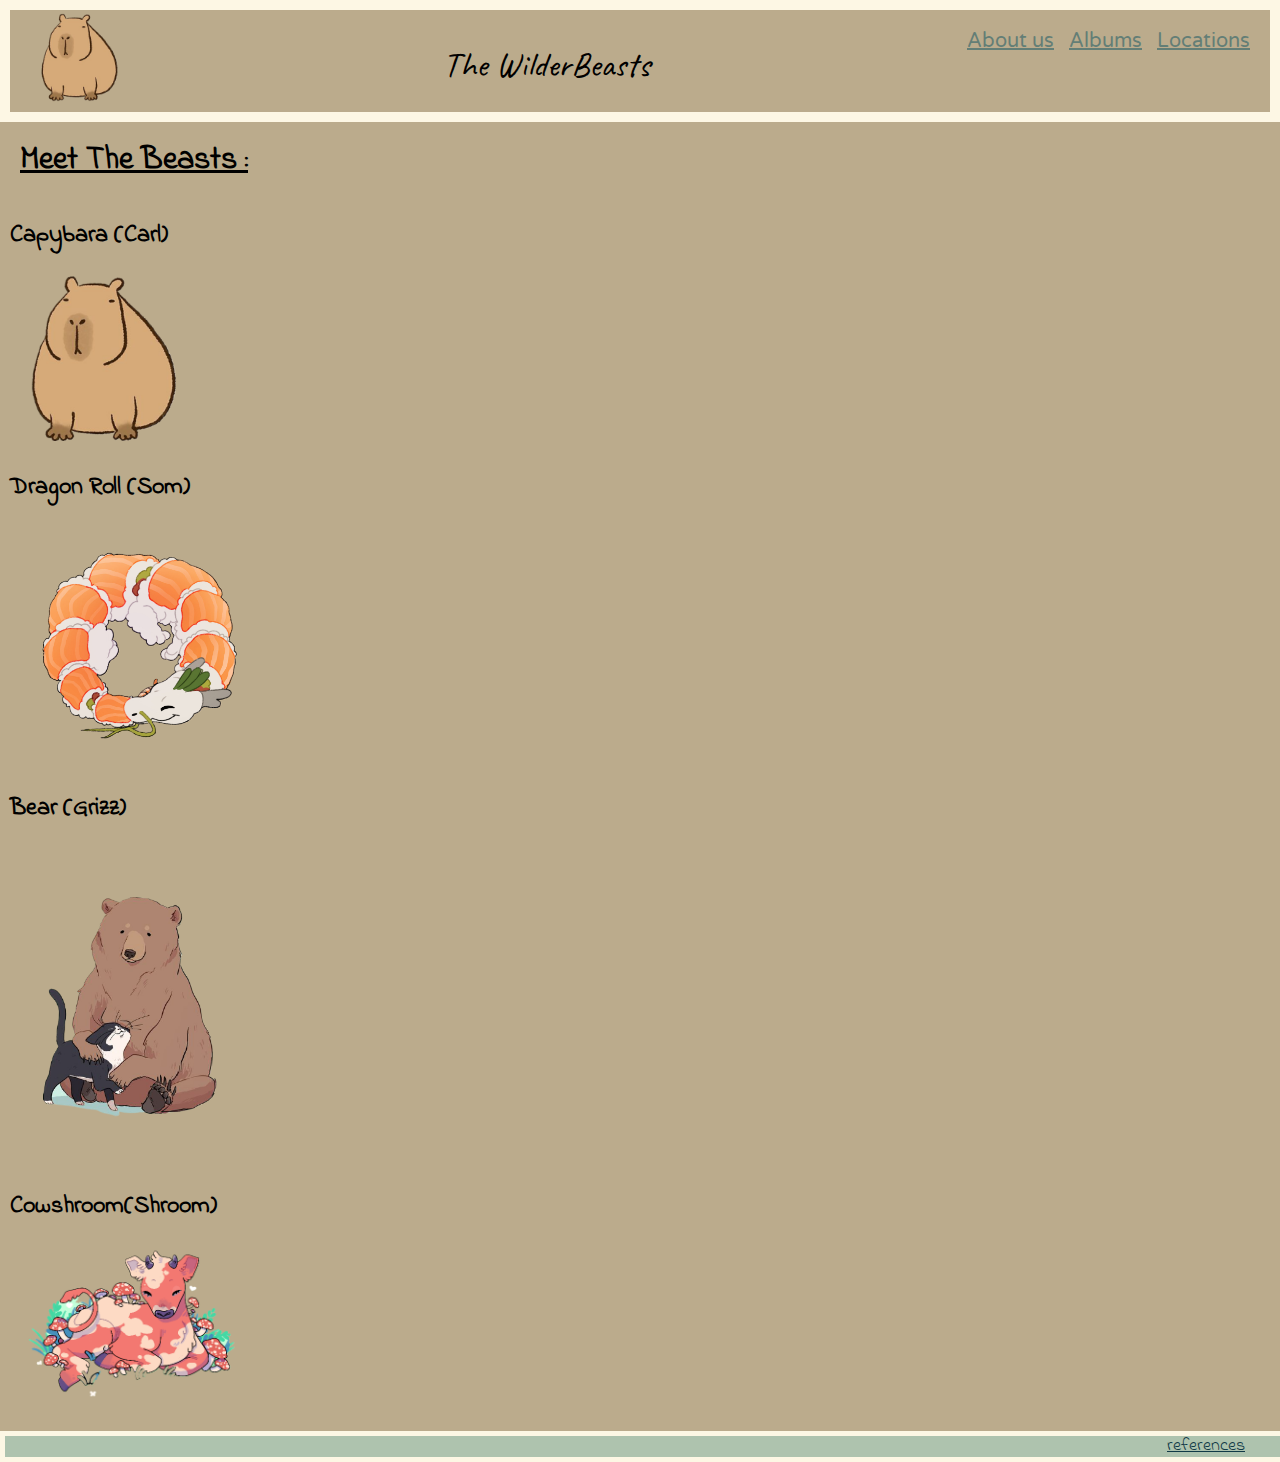
<file: index.html>
<!DOCTYPE html>
<html lang="en">
  <head>
    <meta charset="utf-8" />
    <meta name="viewport" content="width=device-width,initial-scale=1.0" />
    <title>The WilderBeasts</title>
    <link href="normalise.css" rel="stylesheet" type="text/css" />
    <link href="style.css" rel="stylesheet" type="text/css" />
    <script type="text/javascript" src="script.js"></script>
   
  </head>




  <header>
    <nav>
      <div id="nav-bar">
        <a href="index.html"
          ><img
            width="95px"
            alt="a fat capybara"
            src="capybara logo ID transparent logo.png"
        /></a>
        <div class="title-box"><p class="title">The WilderBeasts</p></div>
        <div class="word-links">
          <a id="aboutus" href="about_us.html"><p>About us</p></a>
          <a id="album" href="album.html"><p>Albums</p></a>
          <a id="location" href="location.html"><p>Locations</p></a>
        </div>
      </div>
    </nav>
  </header>
<!--the main page where I showcase the artists-->
  <body>
    <div class="artist">
      <h1>Meet The Beasts :</h1>
    </div>
    <div id="artist-id">
      <h2>Capybara (Carl)</h2>

      <div class="capybara">
        <img
          onclick="myFunction()"
          width="180px"
          alt="lead singer"
          src="capybara logo ID transparent logo.png"
        />
      </div>

      <div class="dragon">
        <h2>Dragon Roll (Som)</h2>
        <img
          onclick="myFunction()"
          width="260px"
          src="sushiboros transparent ID.png"
        />
      </div>

      <div class="bear">
        <h2>Bear (Grizz)</h2>
        <img
          onclick="myFunction()"
          width="240px"
          src="bear cute-transparent.png"
        />
        <h3></h3>
      </div>
      <div class="cow">
        <h2>Cowshroom(Shroom)</h2>
        <img
          onclick="myFunction()"
          width="240px"
          alt="percussionist"
          src="mushroomcow transparent ID.png"
        />
      </div>
    </div>

    <div class="references">
      <a class="refer" href="references.html">references</a>
    </div>
  </body>
</html>
</file>
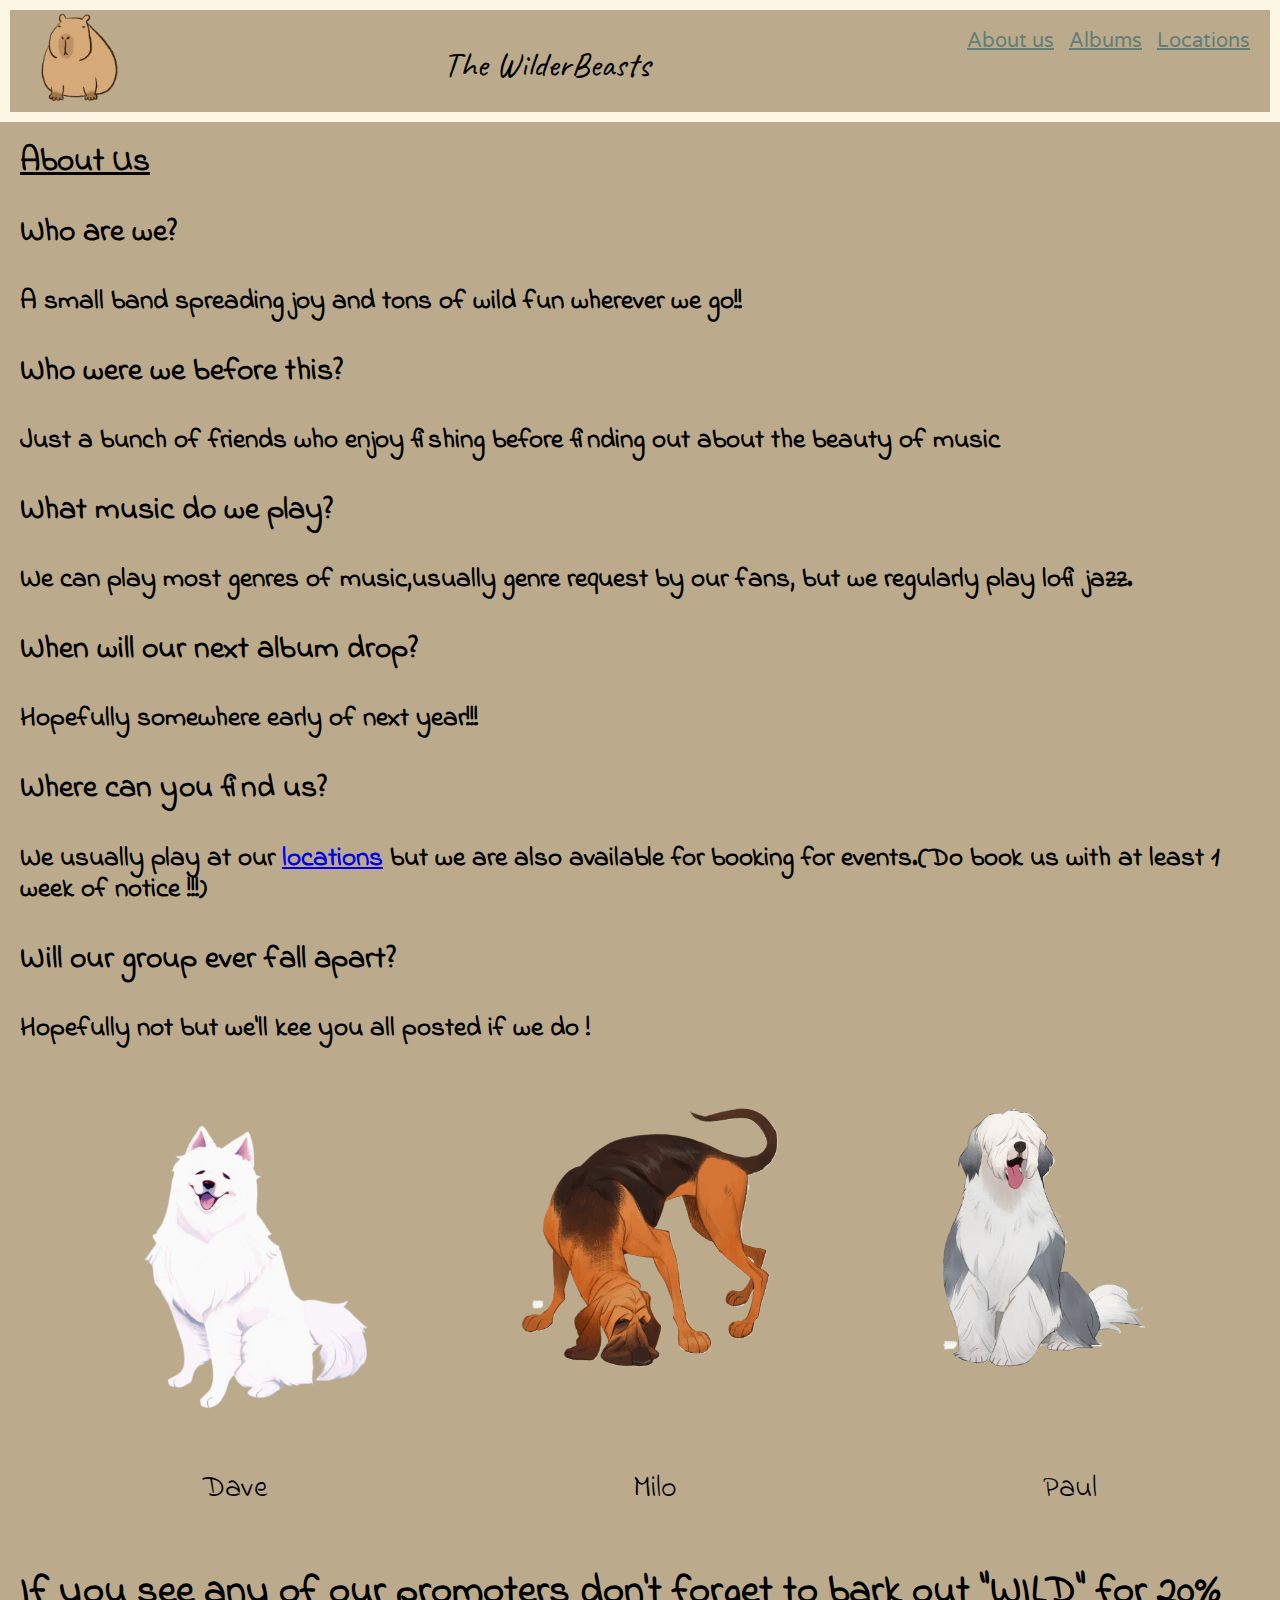
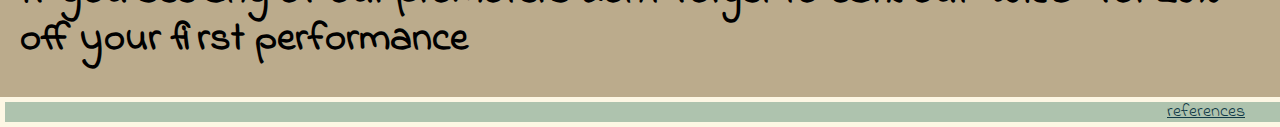
<file: about_us.html>
<!DOCTYPE html>
<html lang="en">
  <head>
    <meta charset="utf-8" />
    <meta name="viewport" content="width=device-width" />
    <meta name="viewport" content="width=device-width,initial-scale=1.0" />
    <title>The WilderBeasts</title>
    <link href="style.css" rel="stylesheet" type="text/css" />
    <link href="normalise.css" rel="stylesheet" type="text/css" />
  </head>

  <header>
    <nav>
      <div id="nav-bar">
        <a href="index.html"
          ><img
            width="95px"
            alt="a fat capybara"
            src="capybara logo ID transparent logo.png"
        /></a>
        <div class="title-box"><p class="title">The WilderBeasts</p></div>
        <div class="word-links">
          <a id="aboutus" href="about_us.html"><p>About us</p></a>
          <a id="album" href="album.html"><p>Albums</p></a>
          <a id="location" href="location.html"><p>Locations</p></a>
        </div>
      </div>
    </nav>
  </header>


  <!--This html page is about frequently asked questions of the band as well as images and descriptions of the bands promoters-->
  <body>
    <!--FAQ-->
    <div class="FAQ">
      <h1 class="title-aboutus">About Us</h1>

      <h3>Who are we?</h3>
      <h4>A small band spreading joy and tons of wild fun wherever we go!!</h4>

      <h3>Who were we before this?</h3>
      <h4>
        Just a bunch of friends who enjoy fishing before finding out about the
        beauty of music
      </h4>

      <h3>What music do we play?</h3>
      <h4>
        We can play most genres of music,usually genre request by our fans, but
        we regularly play lofi jazz.
      </h4>

      <h3>When will our next album drop?</h3>
      <h4>Hopefully somewhere early of next year!!!</h4>

      <h3>Where can you find us?</h3>
      <h4>
        We usually play at our <a href="location.html">locations</a> but we are
        also available for booking for events.(Do book us with at least 1 week
        of notice !!!)
      </h4>

      <h3>Will our group ever fall apart?</h3>
      <h4>Hopefully not but we'll kee you all posted if we do !</h4>

      <div id="promoter">
        <img width="25%" height="25%" alt="promoter_1" src="dog_promoter.png" />
        <img
          width="25%"
          height="25%"
          alt="promoter_2"
          src="bloodhound transparnet.png"
        />
        <img
          width="25%"
          height="25%"
          alt="promoter_3"
          src="oldenglishsheepdog transparentID.png"
        />
        <!--promoters start here-->
      </div>
      <div id="promoter-names">
        <p>Dave</p>

        <p>Milo</p>

        <p>Paul</p>
      </div>
      <h2>
        If you see any of our promoters don't forget to bark out "WILD" for 20%
        off your first performance
      </h2>
    </div>

    <div class="references">
      <a class="refer" href="references.html">references</a>
    </div>
  </body>
</html>
</file>
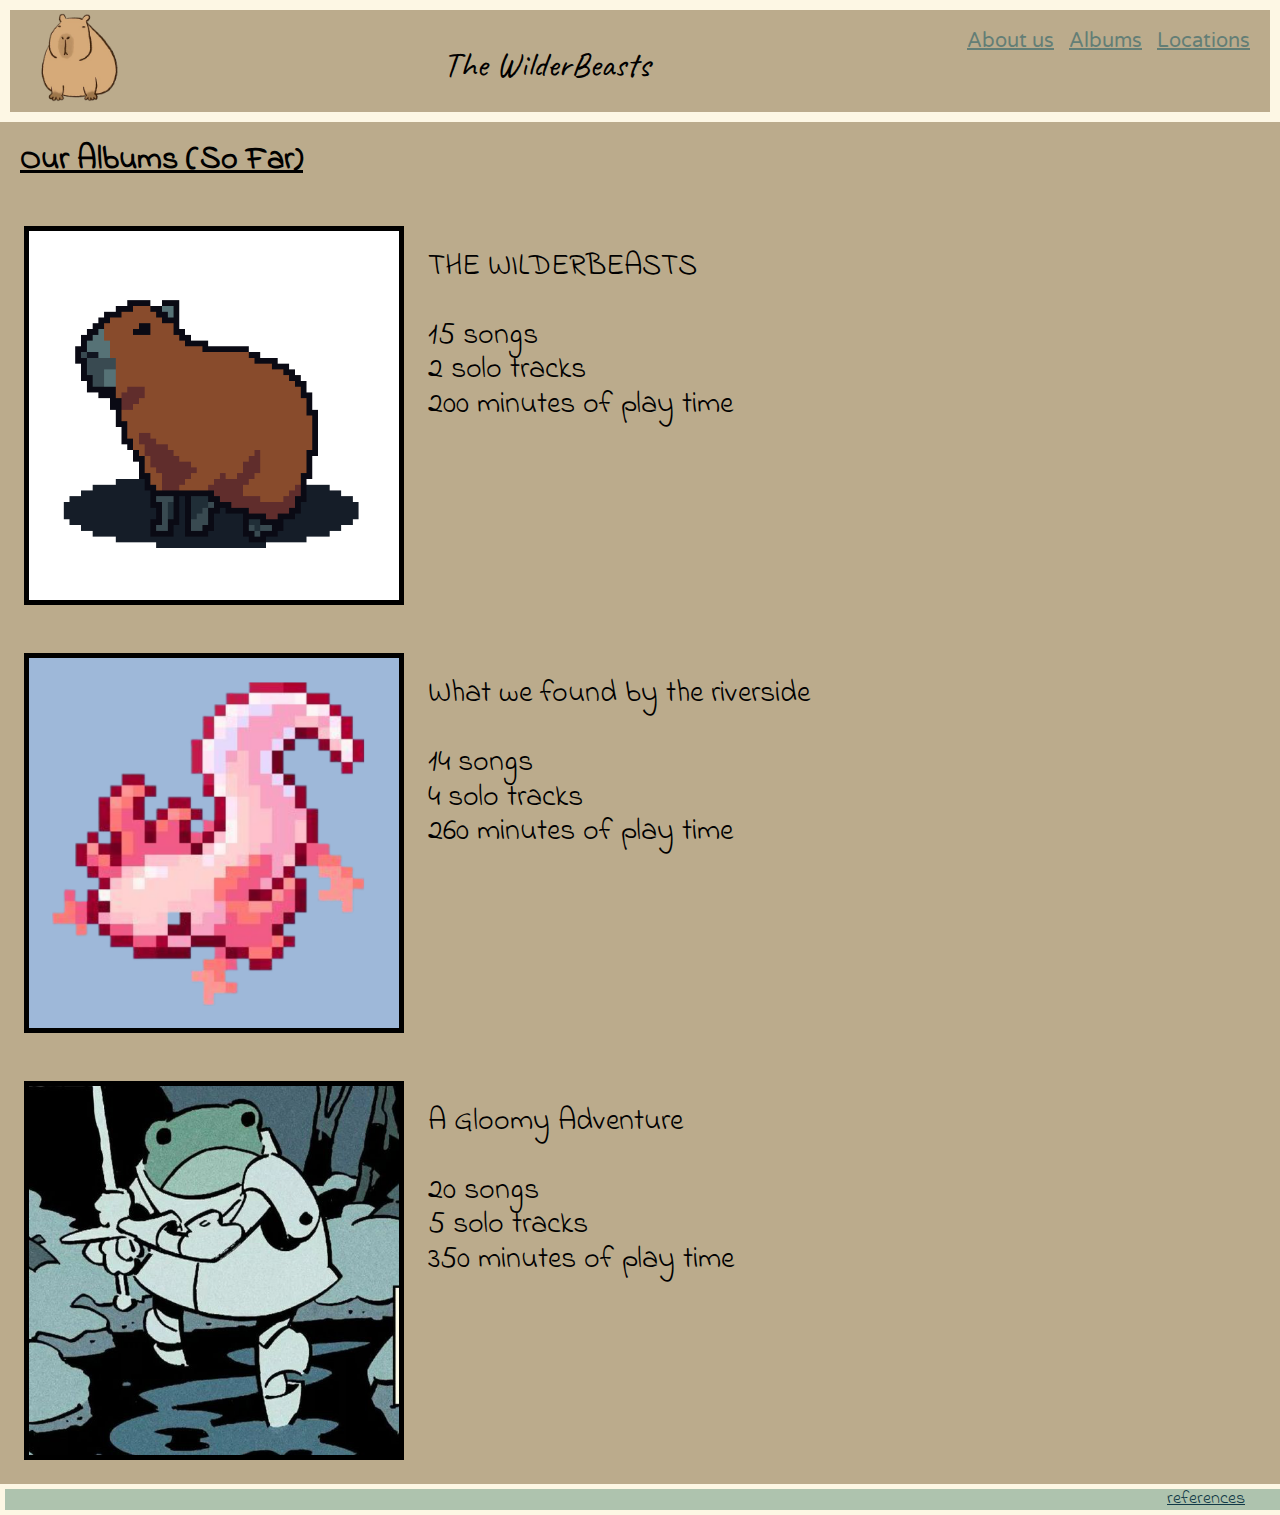
<file: album.html>
<!DOCTYPE html>
<html lang="en">
  <head>
    <meta charset="utf-8" />
    <meta name="viewport" content="width=device-width,initial-scale=1.0" />
    <meta name="viewport" content="width=device-width" />
    <title>The WilderBeasts</title>
    <link href="normalise.css" rel="stylesheet" type="text/css" />
    <link href="style.css" rel="stylesheet" type="text/css" />
  </head>

  <header>
    <nav>
      <div id="nav-bar">
        <a href="index.html"
          ><img
            width="95px"
            alt="a fat capybara"
            src="capybara logo ID transparent logo.png"
        /></a>
        <div class="title-box"><p class="title">The WilderBeasts</p></div>
        <div class="word-links">
          <a id="aboutus" href="about_us.html"><p>About us</p></a>
          <a id="album" href="album.html"><p>Albums</p></a>
          <a id="location" href="location.html"><p>Locations</p></a>
        </div>
      </div>
    </nav>
  </header>
  <!--This page is dedicated to the released albums of the band-->
  <body>
    <div id="songs"><h1>Our Albums (So Far)</h1></div>

    <div class="album-cover">
      <img width="30%" src="zuna-capybara album cover ID.png" />
      <p>
        <!--Album 1-->
        THE WILDERBEASTS
        <br />
        <br />
        15 songs
        <br />
        2 solo tracks
        <br />
        200 minutes of play time
      </p>
    </div>
    <!--Album 2-->
    <div class="album-cover">
      <img
        id="album-cover-2"
        width="30%"
        src="Axolotl pixel art album cover transparent.png"
      />
      <p>
        What we found by the riverside

        <br />
        <br />
        14 songs
        <br />
        4 solo tracks
        <br />
        260 minutes of play time
      </p>
    </div>
    <!--Album 3-->
    <div class="album-cover">
      <img width="30%" src="Frog adventure.png" />
      <p>
        A Gloomy Adventure

        <br />
        <br />
        20 songs
        <br />
        5 solo tracks
        <br />
        350 minutes of play time
      </p>
    </div>

    <div class="references">
      <a class="refer" href="references.html">references</a>
    </div>
  </body>
</html>
</file>
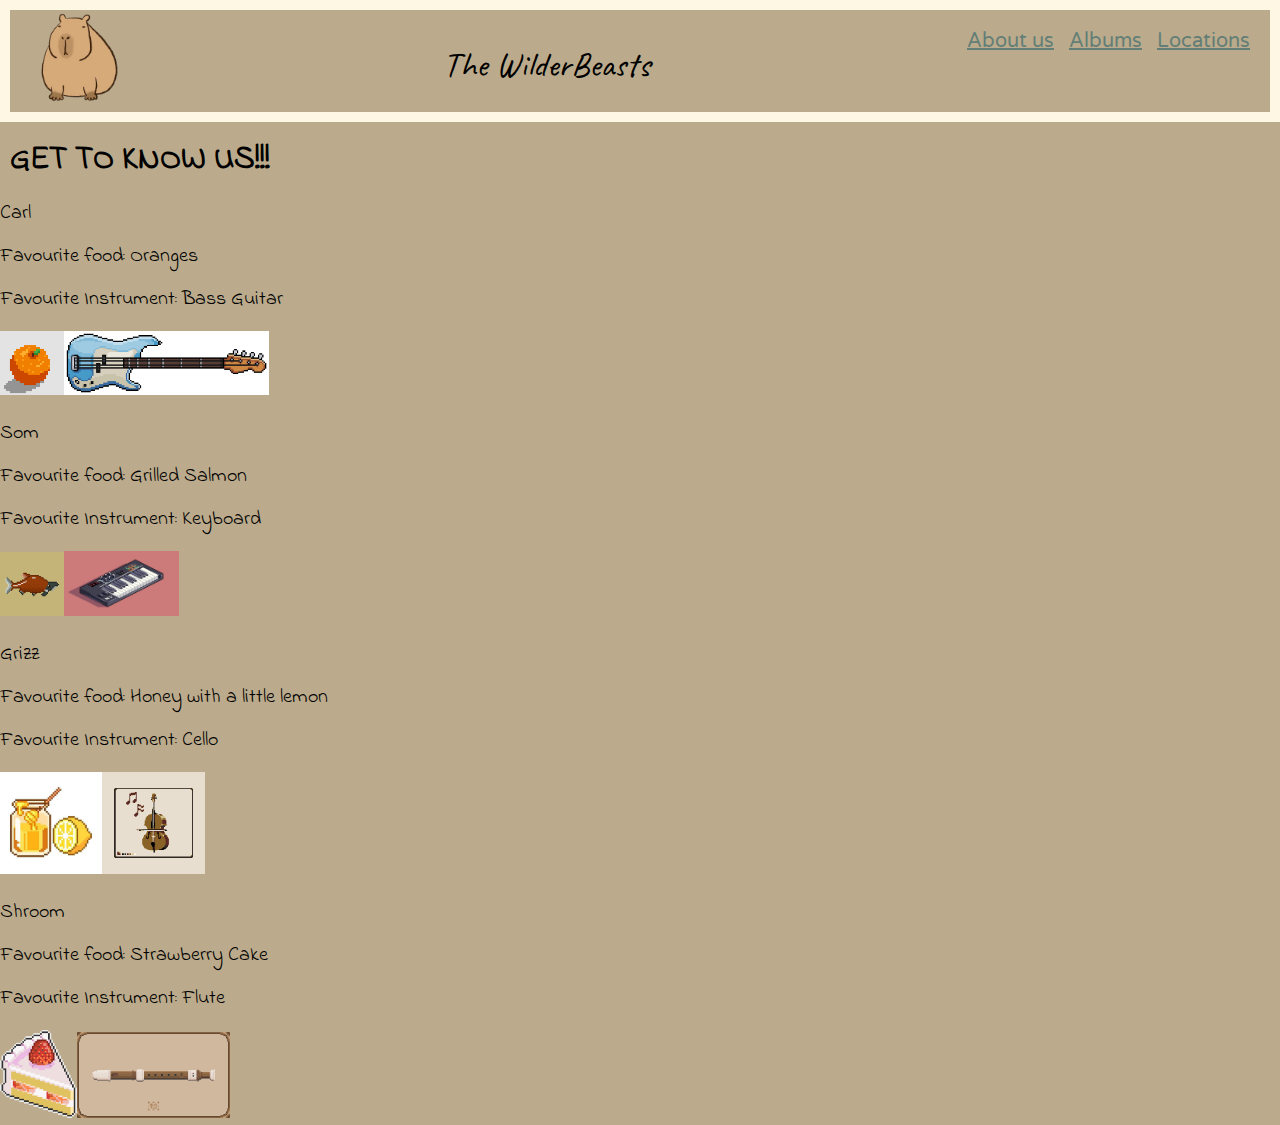
<file: band_members.html>
<!DOCTYPE html>
<html lang="en">
  <head>
    <meta charset="utf-8" />
    <meta name="viewport" content="width=device-width" />
    <meta name="viewport" content="width=device-width,initial-scale=1.0" />
    <title>The WilderBeasts</title>
    <link href="style.css" rel="stylesheet" type="text/css" />
    <link href="normalise.css" rel="stylesheet" type="text/css" />
    <script src="script.js"></script>

  </head>

  <header>
    <nav>
      <div id="nav-bar">
        <a href="index.html"
          ><img
            width="95px"
            alt="a fat capybara"
            src="capybara logo ID transparent logo.png"
        /></a>
        <div class="title-box"><p class="title">The WilderBeasts</p></div>
        <div class="word-links">
          <a id="aboutus" href="about_us.html"><p>About us</p></a>
          <a id="album" href="album.html"><p>Albums</p></a>
          <a id="location" href="location.html"><p>Locations</p></a>
        </div>
      </div>
    </nav>
  </header>
<!--Each band member in order of the index.html page favourite food and then favourite musical instrument-->
  <body>
    <div id="members"><h1>GET TO KNOW US!!!</h1></div>
    <div id="member-desc">
      <p class="name">Carl</p>

      <p>Favourite food: Oranges</p>

      <p>Favourite Instrument: Bass Guitar</p>

      <img alt="orange pixel art" width="5%" src="orange.png" /><img
        alt="bass guitar pixel art"
        width="16%"
        src="bass guitar.png"
      />

      <br />
      <p class="name">Som</p>

      <p>Favourite food: Grilled Salmon</p>

      <p>Favourite Instrument: Keyboard</p>

      <img width="5%" alt="grilled salmon" src="Grilled Salmon.png" /><img
        width="9%"
        alt="pixel musical keyboard"
        src="keyboard.png"
      />

      <p class="name">Grizz</p>

      <p>Favourite food: Honey with a little lemon</p>

      <p>Favourite Instrument: Cello</p>

      <img width="8%" alt="honeypot pixel art" src="honeypot.png" /><img
        width="8%"
        alt="honeypot pixel art"
        src="cello.png"
      />

      <p class="name">Shroom</p>

      <p>Favourite food: Strawberry Cake</p>

      <p>Favourite Instrument: Flute</p>

      <img width="6%" alt="strawberry cake" src="strawberry cake.png" /><img
        width="12%"
        alt="flute pixel art"
        src="flute.png"
      />
    </div>
  </body>
</html>
</file>
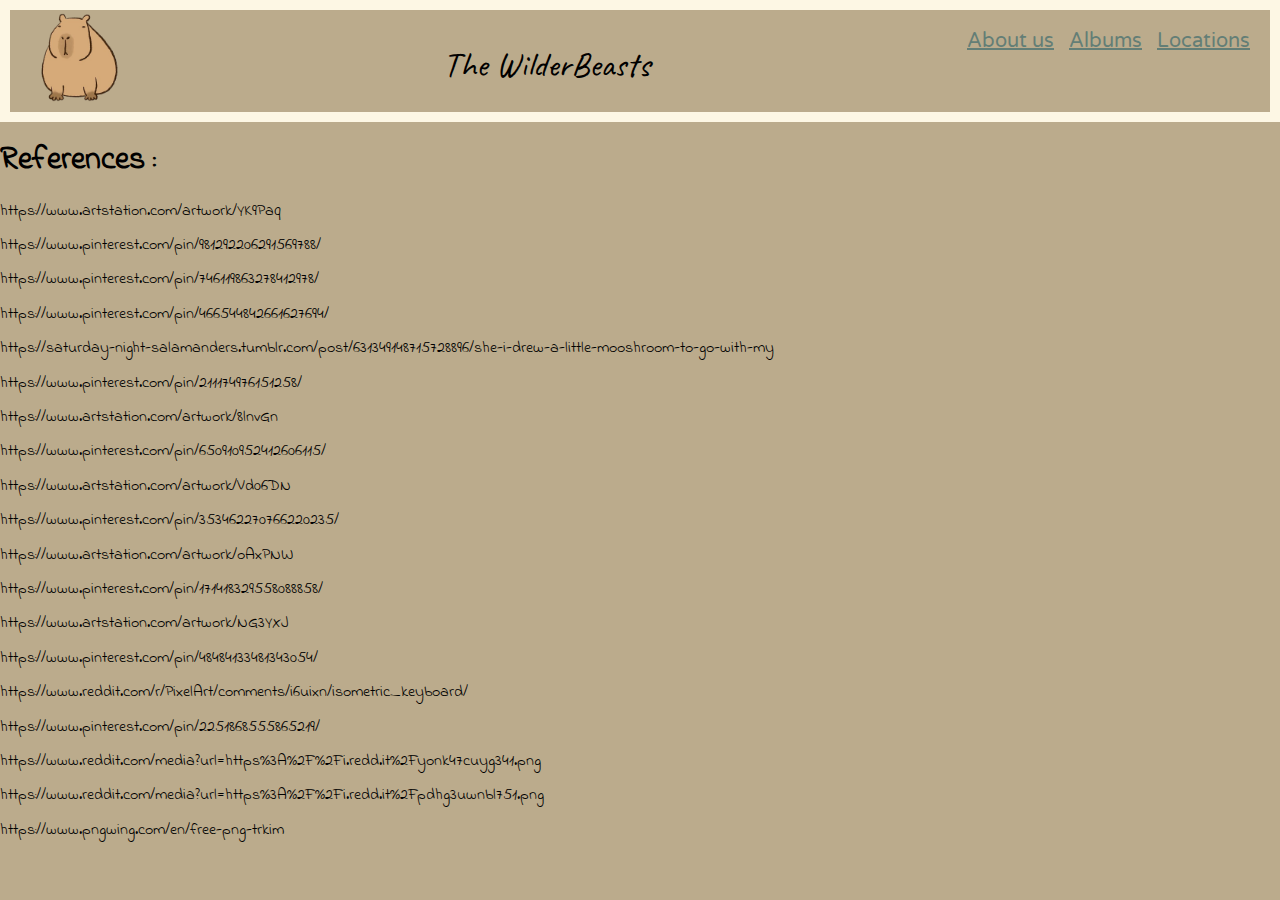
<file: references.html>
<!DOCTYPE html>
<html lang="en">
  <head>
    <meta charset="utf-8" />
    <meta name="viewport" content="width=device-width" />
    <meta name="viewport" content="width=device-width,initial-scale=1.0" />
    <title>The WilderBeasts</title>
    <link href="style.css" rel="stylesheet" type="text/css" />
    <link href="normalise.css" rel="stylesheet" type="text/css" />
  </head>

  <header>
    <nav>
      <div id="nav-bar">
        <a href="index.html"
          ><img
            width="95px"
            alt="a fat capybara"
            src="capybara logo ID transparent logo.png"
        /></a>
        <div class="title-box"><p class="title">The WilderBeasts</p></div>
        <div class="word-links">
          <a id="aboutus" href="about_us.html"><p>About us</p></a>
          <a id="album" href="album.html"><p>Albums</p></a>
          <a id="location" href="location.html"><p>Locations</p></a>
        </div>
      </div>
    </nav>
  </header>
<!--image references-->
  <body>
    <h1>References :</h1>
    <p>https://www.artstation.com/artwork/YK9Paq</p>
    <p>https://www.pinterest.com/pin/981292206291569788/</p>
    <p>https://www.pinterest.com/pin/746119863278412978/</p>
    <p>https://www.pinterest.com/pin/466544842661627694/</p>

    <p>
      https://saturday-night-salamanders.tumblr.com/post/631349148715728896/she-i-drew-a-little-mooshroom-to-go-with-my
    </p>

    <p>https://www.pinterest.com/pin/211174976151258/</p>
    <p>https://www.artstation.com/artwork/8lnvGn</p>

    <p>https://www.pinterest.com/pin/650910952412606115/</p>

    <p>https://www.artstation.com/artwork/Vd06DN</p>
    <p>https://www.pinterest.com/pin/353462270766220235/</p>
    <p>https://www.artstation.com/artwork/oAxPNW</p>
    <p>https://www.pinterest.com/pin/171418329558088858/</p>
    <p>https://www.artstation.com/artwork/NG3YXJ</p>
    <p>https://www.pinterest.com/pin/48484133481343054/</p>
    <p>https://www.reddit.com/r/PixelArt/comments/i6uixn/isometric_keyboard/</p>
    <p>https://www.pinterest.com/pin/2251868555865219/</p>
    <p>
      https://www.reddit.com/media?url=https%3A%2F%2Fi.redd.it%2Fyonk47cuyg341.png
    </p>

    <p>
      https://www.reddit.com/media?url=https%3A%2F%2Fi.redd.it%2Fpdhg3uwnbl751.png
    </p>
    <p>https://www.pngwing.com/en/free-png-trkim</p>
  </body>
</html>
</file>
<file: style.css>
@import url("https://fonts.googleapis.com/css2?family=Varela+Round&display=swap");
@import url("https://fonts.googleapis.com/css2?family=Caveat:wght@500&display=swap");
@import url("https://fonts.googleapis.com/css2?family=Indie+Flower&display=swap");

@media only screen and (max-width: 600px) {
  #nav-bar {
    height: 10%;
    border: 10px solid #fdf7e4;
    justify-content: space-between;
    display: flex;
    flex-direction: row;
    padding-left: 20px;
    padding-right: 20px;
    font-size: 5%;
  }

  body {
    overflow-y: scroll;
    overflow-x: scroll;
    font-family: "Indie Flower", sans-serif;
    background-color: #bbab8c;
    flex-wrap: wrap;
    width: auto;
  }
}

@media only screen and (max-width: 768px) {
  body {
    overflow-y: scroll;
    overflow-x: scroll;
    font-family: "Indie Flower", sans-serif;
    background-color: #bbab8c;
    flex-wrap: wrap;
    width: auto;
  }

  #nav-bar {
    border: 10px solid #fdf7e4;
    justify-content: space-between;
    display: flex;
    flex-direction: row;
    padding-left: 20px;
    padding-right: 20px;
    font-size: 20%;
  }
}

body {
  overflow-y: scroll;
  overflow-x: hidden;
  font-family: "Indie Flower", sans-serif;
  background-color: #bbab8c;
  flex-wrap: wrap;
}

.artist {
  padding-left: 20px;
  text-decoration: underline;
}

#nav-bar {
  border: 10px solid #fdf7e4;
  justify-content: space-between;
  display: flex;
  flex-direction: row;
  padding-left: 20px;
  padding-right: 20px;
  font-size: 20px;
}

#aboutus {
  justify-content: end;
  font-family: "Varela Round", sans-serif;
  color: #637e76;
}
#album {
  padding-left: 15px;
  color: #637e76;
  font-family: "Varela Round", sans-serif;
}

#location {
  padding-left: 15px;
  font-family: "Varela Round", sans-serif;
  color: #637e76;
}
.word-links {
  display: flex;
  justify-content: space-between;
}

.title-box {
  display: flex;
  height: 5px;
  font-size: 50%;
}

.title {
  text-align: center;
  font-family: "Caveat", sans-serif;
  font-size: 35px;
}

.FAQ {
  font-size: 27px;
  padding-left: 20px;
}

.title-aboutus {
  text-decoration: underline;
  font-size: 33px;
}
.performace {
  text-decoration: underline;
  font-size: 30px;
}
#artist-id {
  width: 100%;
  height: 100%;
  display: grid;
  flex-direction: column;
  padding-left: 10px;
}
.references {
  margin-top: auto;
  position: absolute;
  border: #fdf7e4 solid 5px;
  height: auto;
  background-color: #aec3ae;
  display: flex;
  justify-content: flex-end;
  width: 100%;
  padding-right: 10px;
  margin: auto;
}
.refer {
  font-size: 18px;
  color: #113946;
  padding-right: 40px;
}
#promoter {
  /*border: red 2px solid;*/
  width: 100%;
  height: 100%;
  display: flex;
  flex-direction: row;
  flex-grow: 10;
  justify-content: space-evenly;
}
.places {
  margin: 0%;
  padding-bottom: px;
  height: 100%;
  padding-left: 20px;
  width: 50%;
  display: flex;
  justify-content: center;
  flex-direction: column;
  font-size: 20px;
}

.emcee {
  height: 10%;
  margin-right: 50px;
  margin-bottom: 60%;
  margin-top: -80%;
  margin-left: auto;
  align-content: flex-start;
  text-align: center;
  align-items: center;
  flex-direction: column;
  display: flex;
  padding-left: 20px;
  width: 20%;
}
.album-cover {
  padding: 1.5rem;
  flex-direction: row;
  display: flex;
  font-size: 20px;
  /* border: solid greenyellow 3px; */
}

/* album image */
.album-cover img {
  border: solid black 5px;
}

/* album text */
.album-cover p {
  width: 100%;
  min-height: 100%;
  margin: 0;
  padding: 1.5rem;
  font-size: 30px;
}
#album-cover-2 {
  background-color: #9eb8d9;
}
#songs {
  padding-left: 20px;
  text-decoration: underline;
}
.cow {
  width: 16%;
  /*border: red 2px solid;*/
  cursor: pointer;
}
.bear {
  width: 16%;
  /*border: red 2px solid;*/
  cursor: pointer;
}
.dragon {
  width: 16%;
  /*border: red 2px solid;*/
  cursor: pointer;
}
.capybara {
  width: 16%;
  /*border: red 2px solid;*/
  cursor: pointer;
}
#promoter-names {
  font-size: 30px;
  /* border: 2px solid red;*/
  display: flex;
  justify-content: space-around;
}
#members {

  padding-left: 10px;
}

#member-desc {
  font-size: 20px;
}
</file>
<file: normalise.css>
/*! normalize.css v8.0.1 | MIT License | github.com/necolas/normalize.css */

/* Document
   ========================================================================== */

/**
 * 1. Correct the line height in all browsers.
 * 2. Prevent adjustments of font size after orientation changes in iOS.
 */

 html {
    line-height: 1.15; /* 1 */
    -webkit-text-size-adjust: 100%; /* 2 */
  }
  
  /* Sections
     ========================================================================== */
  
  /**
   * Remove the margin in all browsers.
   */
  
  body {
    margin: 0;
  }
  
  /**
   * Render the `main` element consistently in IE.
   */
  
  main {
    display: block;
  }
  
  /**
   * Correct the font size and margin on `h1` elements within `section` and
   * `article` contexts in Chrome, Firefox, and Safari.
   */
  
  h1 {
    font-size: 2em;
    margin: 0.67em 0;
  }
  
  /* Grouping content
     ========================================================================== */
  
  /**
   * 1. Add the correct box sizing in Firefox.
   * 2. Show the overflow in Edge and IE.
   */
  
  hr {
    box-sizing: content-box; /* 1 */
    height: 0; /* 1 */
    overflow: visible; /* 2 */
  }
  
  /**
   * 1. Correct the inheritance and scaling of font size in all browsers.
   * 2. Correct the odd `em` font sizing in all browsers.
   */
  
  pre {
    font-family: monospace, monospace; /* 1 */
    font-size: 1em; /* 2 */
  }
  
  /* Text-level semantics
     ========================================================================== */
  
  /**
   * Remove the gray background on active links in IE 10.
   */
  
  a {
    background-color: transparent;
  }
  
  /**
   * 1. Remove the bottom border in Chrome 57-
   * 2. Add the correct text decoration in Chrome, Edge, IE, Opera, and Safari.
   */
  
  abbr[title] {
    border-bottom: none; /* 1 */
    text-decoration: underline; /* 2 */
    text-decoration: underline dotted; /* 2 */
  }
  
  /**
   * Add the correct font weight in Chrome, Edge, and Safari.
   */
  
  b,
  strong {
    font-weight: bolder;
  }
  
  /**
   * 1. Correct the inheritance and scaling of font size in all browsers.
   * 2. Correct the odd `em` font sizing in all browsers.
   */
  
  code,
  kbd,
  samp {
    font-family: monospace, monospace; /* 1 */
    font-size: 1em; /* 2 */
  }
  
  /**
   * Add the correct font size in all browsers.
   */
  
  small {
    font-size: 80%;
  }
  
  /**
   * Prevent `sub` and `sup` elements from affecting the line height in
   * all browsers.
   */
  
  sub,
  sup {
    font-size: 75%;
    line-height: 0;
    position: relative;
    vertical-align: baseline;
  }
  
  sub {
    bottom: -0.25em;
  }
  
  sup {
    top: -0.5em;
  }
  
  /* Embedded content
     ========================================================================== */
  
  /**
   * Remove the border on images inside links in IE 10.
   */
  
  img {
    border-style: none;
  }
  
  /* Forms
     ========================================================================== */
  
  /**
   * 1. Change the font styles in all browsers.
   * 2. Remove the margin in Firefox and Safari.
   */
  
  button,
  input,
  optgroup,
  select,
  textarea {
    font-family: inherit; /* 1 */
    font-size: 100%; /* 1 */
    line-height: 1.15; /* 1 */
    margin: 0; /* 2 */
  }
  
  /**
   * Show the overflow in IE.
   * 1. Show the overflow in Edge.
   */
  
  button,
  input { /* 1 */
    overflow: visible;
  }
  
  /**
   * Remove the inheritance of text transform in Edge, Firefox, and IE.
   * 1. Remove the inheritance of text transform in Firefox.
   */
  
  button,
  select { /* 1 */
    text-transform: none;
  }
  
  /**
   * Correct the inability to style clickable types in iOS and Safari.
   */
  
  button,
  [type="button"],
  [type="reset"],
  [type="submit"] {
    -webkit-appearance: button;
  }
  
  /**
   * Remove the inner border and padding in Firefox.
   */
  
  button::-moz-focus-inner,
  [type="button"]::-moz-focus-inner,
  [type="reset"]::-moz-focus-inner,
  [type="submit"]::-moz-focus-inner {
    border-style: none;
    padding: 0;
  }
  
  /**
   * Restore the focus styles unset by the previous rule.
   */
  
  button:-moz-focusring,
  [type="button"]:-moz-focusring,
  [type="reset"]:-moz-focusring,
  [type="submit"]:-moz-focusring {
    outline: 1px dotted ButtonText;
  }
  
  /**
   * Correct the padding in Firefox.
   */
  
  fieldset {
    padding: 0.35em 0.75em 0.625em;
  }
  
  /**
   * 1. Correct the text wrapping in Edge and IE.
   * 2. Correct the color inheritance from `fieldset` elements in IE.
   * 3. Remove the padding so developers are not caught out when they zero out
   *    `fieldset` elements in all browsers.
   */
  
  legend {
    box-sizing: border-box; /* 1 */
    color: inherit; /* 2 */
    display: table; /* 1 */
    max-width: 100%; /* 1 */
    padding: 0; /* 3 */
    white-space: normal; /* 1 */
  }
  
  /**
   * Add the correct vertical alignment in Chrome, Firefox, and Opera.
   */
  
  progress {
    vertical-align: baseline;
  }
  
  /**
   * Remove the default vertical scrollbar in IE 10+.
   */
  
  textarea {
    overflow: auto;
  }
  
  /**
   * 1. Add the correct box sizing in IE 10.
   * 2. Remove the padding in IE 10.
   */
  
  [type="checkbox"],
  [type="radio"] {
    box-sizing: border-box; /* 1 */
    padding: 0; /* 2 */
  }
  
  /**
   * Correct the cursor style of increment and decrement buttons in Chrome.
   */
  
  [type="number"]::-webkit-inner-spin-button,
  [type="number"]::-webkit-outer-spin-button {
    height: auto;
  }
  
  /**
   * 1. Correct the odd appearance in Chrome and Safari.
   * 2. Correct the outline style in Safari.
   */
  
  [type="search"] {
    -webkit-appearance: textfield; /* 1 */
    outline-offset: -2px; /* 2 */
  }
  
  /**
   * Remove the inner padding in Chrome and Safari on macOS.
   */
  
  [type="search"]::-webkit-search-decoration {
    -webkit-appearance: none;
  }
  
  /**
   * 1. Correct the inability to style clickable types in iOS and Safari.
   * 2. Change font properties to `inherit` in Safari.
   */
  
  ::-webkit-file-upload-button {
    -webkit-appearance: button; /* 1 */
    font: inherit; /* 2 */
  }
  
  /* Interactive
     ========================================================================== */
  
  /*
   * Add the correct display in Edge, IE 10+, and Firefox.
   */
  
  details {
    display: block;
  }
  
  /*
   * Add the correct display in all browsers.
   */
  
  summary {
    display: list-item;
  }
  
  /* Misc
     ========================================================================== */
  
  /**
   * Add the correct display in IE 10+.
   */
  
  template {
    display: none;
  }
  
  /**
   * Add the correct display in IE 10.
   */
  
  [hidden] {
    display: none;
  }
</file>
